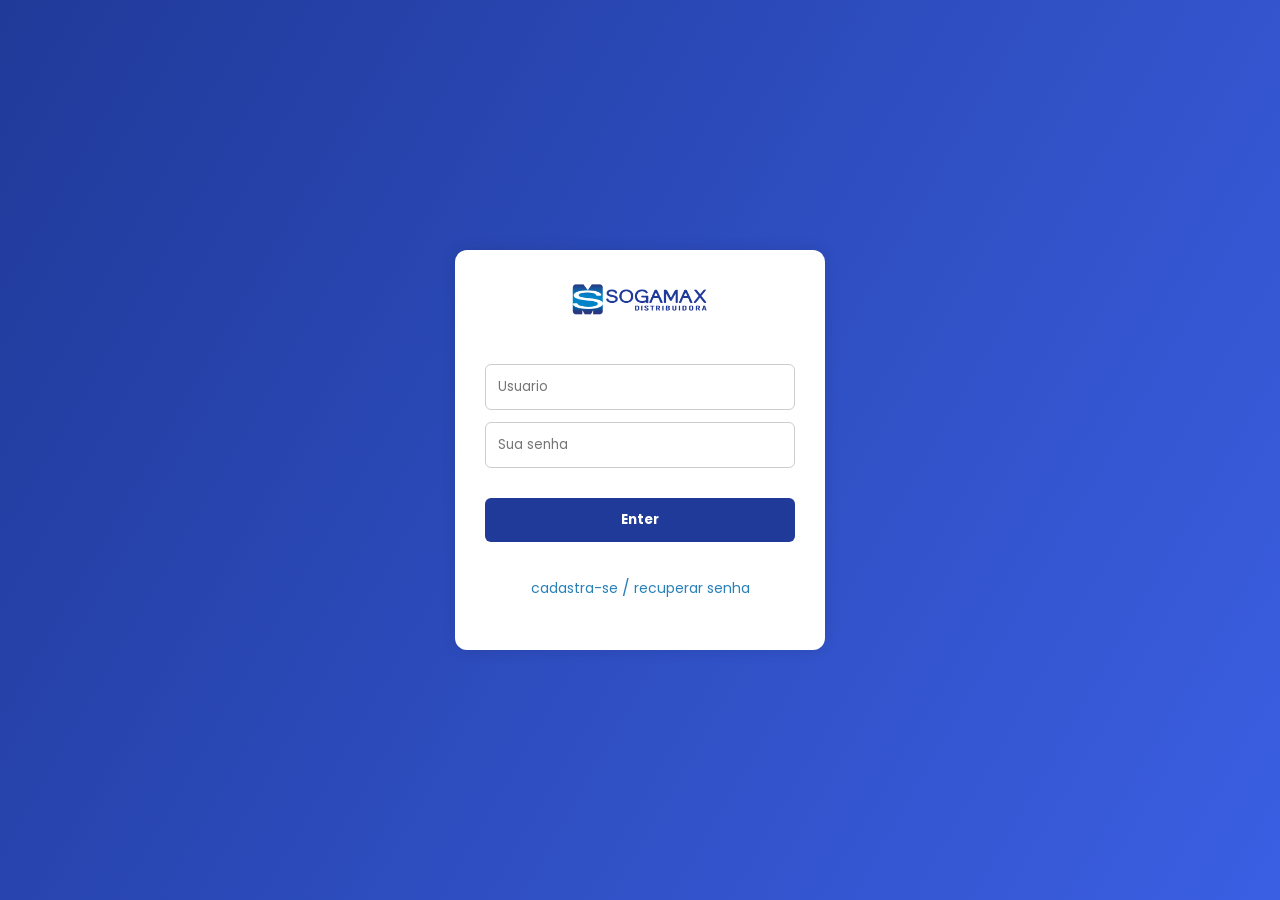
<file: index.html>
<!DOCTYPE html>
<html lang="pt-br">
<head>
    <meta charset="UTF-8">
    <meta name="viewport" content="width=device-width, initial-scale=1.0">
    <title>Login - FAQ SOGAMAX</title>
    <link rel="stylesheet" href="server/css/style.css">
</head>
<body>
    <div class="conteiner_login">
        <div class="img1_logo">
            <img src="server/img/Sogamax-logo azul (1).png" alt="">
        </div>
        <div class="credenciais">
            <input type="text" id="user" placeholder="Usuario">
            <input type="password" id="pass" placeholder="Sua senha">
        </div>
        <div class="button1_enter">
            <button id="enter">Enter</button>
        </div>
        <div class="recovery">
            <li><a href="cadastro.html">
                cadastra-se 
            </a></li> /
            <li><a id="recovery" href="recovery.html">
                recuperar senha
            </a></li>
        </div>
    </div>
    <script type="module" src="server/js/index.js"></script>
</body>
</html>
</file>
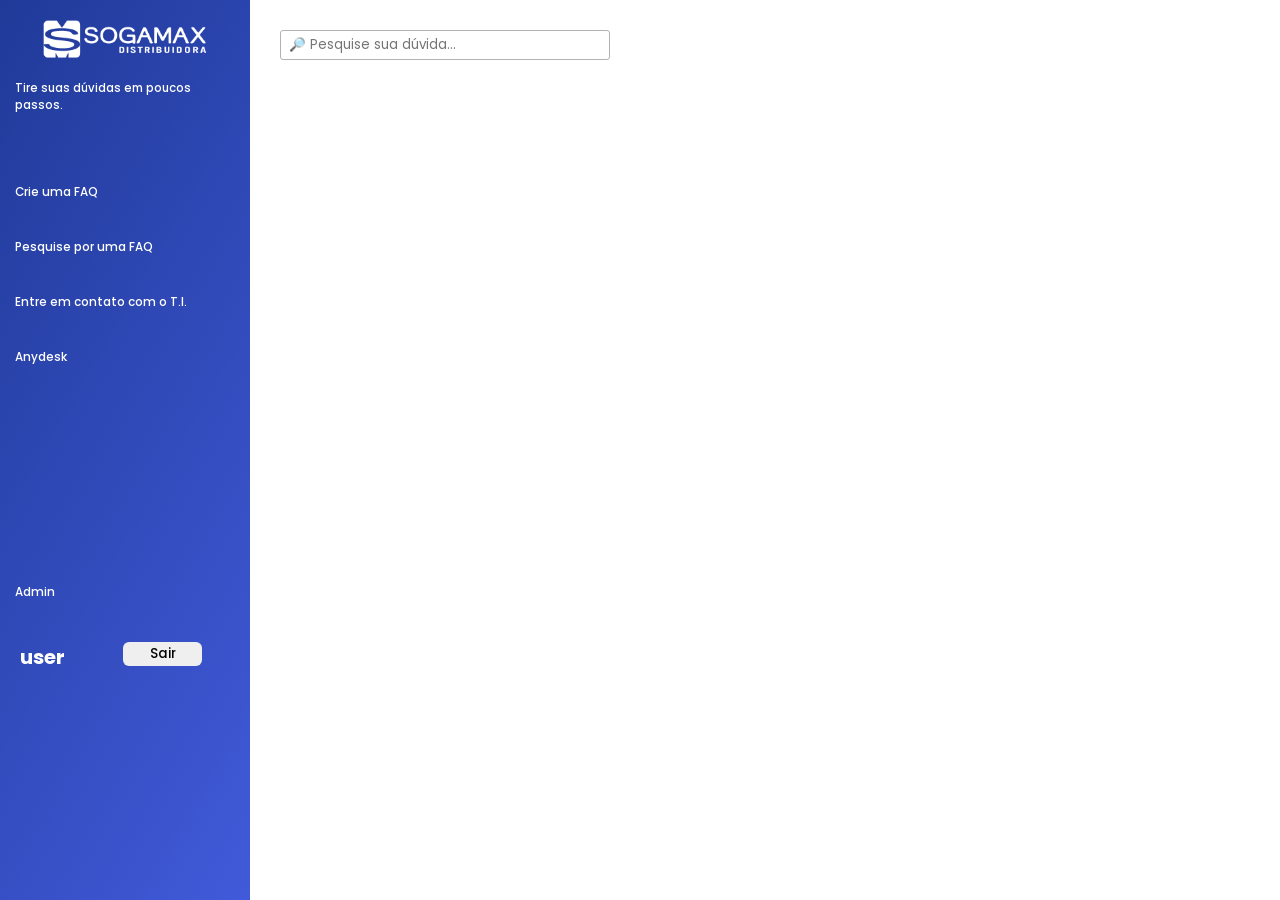
<file: page.html>
<!DOCTYPE html>
<html lang="pt-br">

<head>
    <meta charset="UTF-8">
    <meta name="viewport" content="width=device-width, initial-scale=1.0">
    <title>FAQ SOGAMAX</title>
    <link rel="stylesheet" href="server/css/page.css">
</head>

<body>
    <div class="menu">
        <div class="logo">
            <img src="server/img/Sogamax-logo branca.png" id="btn-logo" alt="">
            <img src="server/img/logo_mini.png" alt="" style="display: none;">
            <br>
        <p class="p">Tire suas dúvidas em poucos passos.</p>
        </div>

        <ul class="list">
            <li><a href="" style="display: none;">Inicio</a></li>
            <li><a href="">Crie uma FAQ</a></li>
            <li><a href="">Pesquise por uma FAQ</a></li>
            <li><a href="">Entre em contato com o T.I.</a></li>
            <li><a href="">Anydesk</a></li>
            <br>
            <br>
            <br>
            <br>
            <br>
            <br>
            
            <li><a href="">Admin</a></li>
        </ul>

       <div class="sair">
        <h1>user</h1>
        <button type="submit" id="exit">Sair </button>
        </div>
    </div>


    <div class="search-container">
  <input 
    type="text" 
    id="search" 
    placeholder=" 🔎 Pesquise sua dúvida..."
    autocomplete="off"
  />
  <div id="resultados"></div>
</div>

<script src="server/js/page.js"></script>
</body>

</html>
</file>
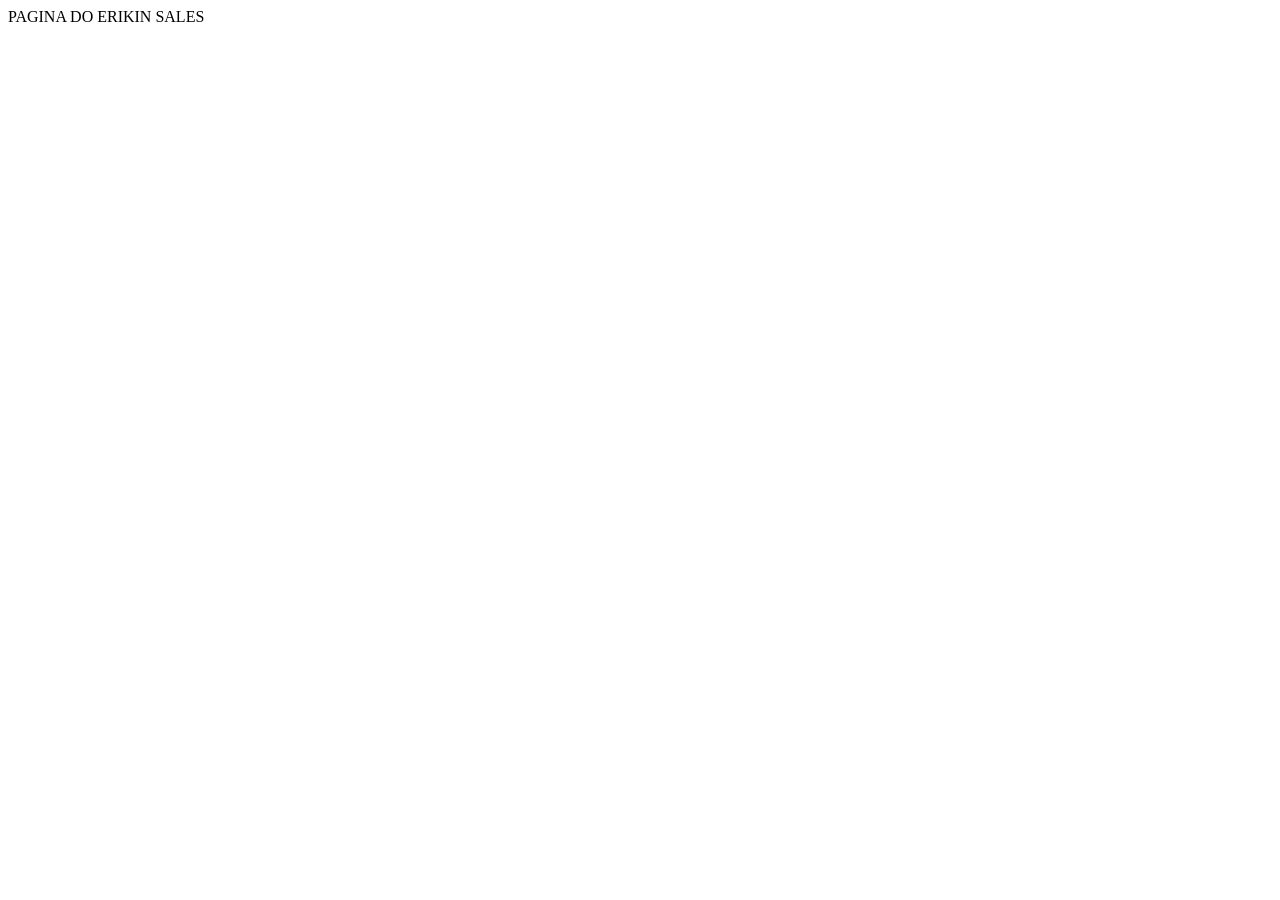
<file: server/page/page.html>
<!DOCTYPE html>
<html lang="pt-br">
<head>
    <meta charset="UTF-8">
    <meta name="viewport" content="width=device-width, initial-scale=1.0">
    <title>Document</title>
</head>
<body>
   PAGINA DO ERIKIN SALES 
</body>
</html>
</file>
<file: server/css/style.css>
@import url('https://fonts.googleapis.com/css2?family=Poppins:ital,wght@0,100;0,200;0,300;0,400;0,500;0,600;0,700;0,800;0,900;1,100;1,200;1,300;1,400;1,500;1,600;1,700;1,800;1,900&display=swap');

*{
    margin: 0;
    padding: 0;
    box-sizing: border-box;
    font-family: "Poppins", sans-serif;
}

body {
    height: 100vh;
    display: flex;
    justify-content: center;
    align-items: center;
    animation: gradientBG 10s ease infinite;
    background: linear-gradient(120deg, #203a99, #3b5fe3);
}

.conteiner_login {
    background: white;
    width: 370px;
    height: 400px;
    padding: 30px;
    border-radius: 12px;
    box-shadow: 0 0 15px rgba(0,0,0,0.1);
    gap: 18px;
    display: flex;
    flex-direction: column;
    align-items: center;
    transition: 0.7s ; 
}

.conteiner_login:hover{
    box-shadow: 0 0 15px rgba(0,0,0,0.4);
}

.img1_logo img {
    width: 140px;
    margin-bottom: 20px;
}

.credenciais {
    width: 100%;
}

.credenciais input {
    width: 100%;
    padding: 12px;
    margin-bottom: 12px;
    border-radius: 6px;
    border: 1px solid #ccc;
    outline: none;
    transition: 0.9s;
}

.credenciais input:hover {
    border-color: #2980b9;
}

input{
    transition: 0.9s;
}

.credenciais input:hover::placeholder {
    color: #ffffff;
    transition: 0.9s;
}


.button1_enter {
    width: 100%;
}

#enter {
    width: 100%;
    padding: 12px;
    border: none;
    border-radius: 6px;
    background: #203a99;
    color: white;
    font-weight: bold;
    cursor: pointer;
    transition: 0.5s;
}

#enter:hover {
    background: rgb(28, 12, 132);
}

.recovery {
    margin-top: 15px;
    list-style: none;
    display: flex;
    gap: 4px;
    color: #2980b9;
}

.recovery a {
    text-decoration: none;
    font-size: 14px;
    color: #2980b9;
    transition: 0.5s;
}

.recovery a:hover {
    color: #1f6694;
    font-weight: 415;
}

/* mediaquery */
</file>
<file: server/css/page.css>
@import url('https://fonts.googleapis.com/css2?family=Poppins:ital,wght@0,100;0,200;0,300;0,400;0,500;0,600;0,700;0,800;0,900;1,100;1,200;1,300;1,400;1,500;1,600;1,700;1,800;1,900&display=swap');

* {
    margin: 0;
    padding: 0;
    box-sizing: border-box;
    font-family: "Poppins", sans-serif;
    
}


body {
    height: 100vh;
    display: flex;
    animation: gradientBG 10s ease infinite;
    background: white;
    
}

.menu{
  background: linear-gradient(120deg, #203a99, #415ad9);
  display: flex;
  flex-direction: column;
  width: 250px;
  height: 100%;
  gap: 4px;
  color: white;
}

.logo{
  
  display: flex;
  justify-content: center;
  align-items: center;
  padding: 15px;
  flex-direction: column;
  font-size: 11.5px;
  font-weight: 500;
}

#btn-logo{
  width: 170px;
}



a{
  text-decoration: none;
  color: white;
  font-size: 11.8px;
  font-weight: 500;
  transition: 333.2ms;
}

a:hover{
  cursor: pointer;
  font-size: 12.3px;
  font-weight: 600;
}

li{
  list-style: none;
}

.list{
  display: flex;
  flex-direction: column;
  gap: 30px;
  padding: 15px;

}

.sair{
  bottom: 0;
  padding: 20px;
  width: 250px;
  display: flex;
  gap: 58px;
}

.sair h1{
  font-size: 20px;
}

.sair button{
  width: 79px;
  height: 24px;

  font-weight: 500;
  color: rgb(0, 0, 0);
  box-shadow: 20px;
  border: none;
  border-radius: 6px;
  transition: 333ms;
}

button:hover{
  cursor: pointer;
  font-weight: 600;
  background-color: rgb(182, 27, 58);
  color: aliceblue;
}


.search-container{
  padding: 30px;
  
}

.search-container input {
  transition: 533ms;
  width: 330px;
  height: 30px;
  padding: 10px 1px 10px 4px;
  outline: none;
  border-radius: 3px;
  border: 1.5px solid #b3b2b2;
}

.search-container input:focus {
  border-color: #173ab7;
  box-shadow: 0 0 0 3px rgba(62, 118, 239, 0.1);
}
</file>
